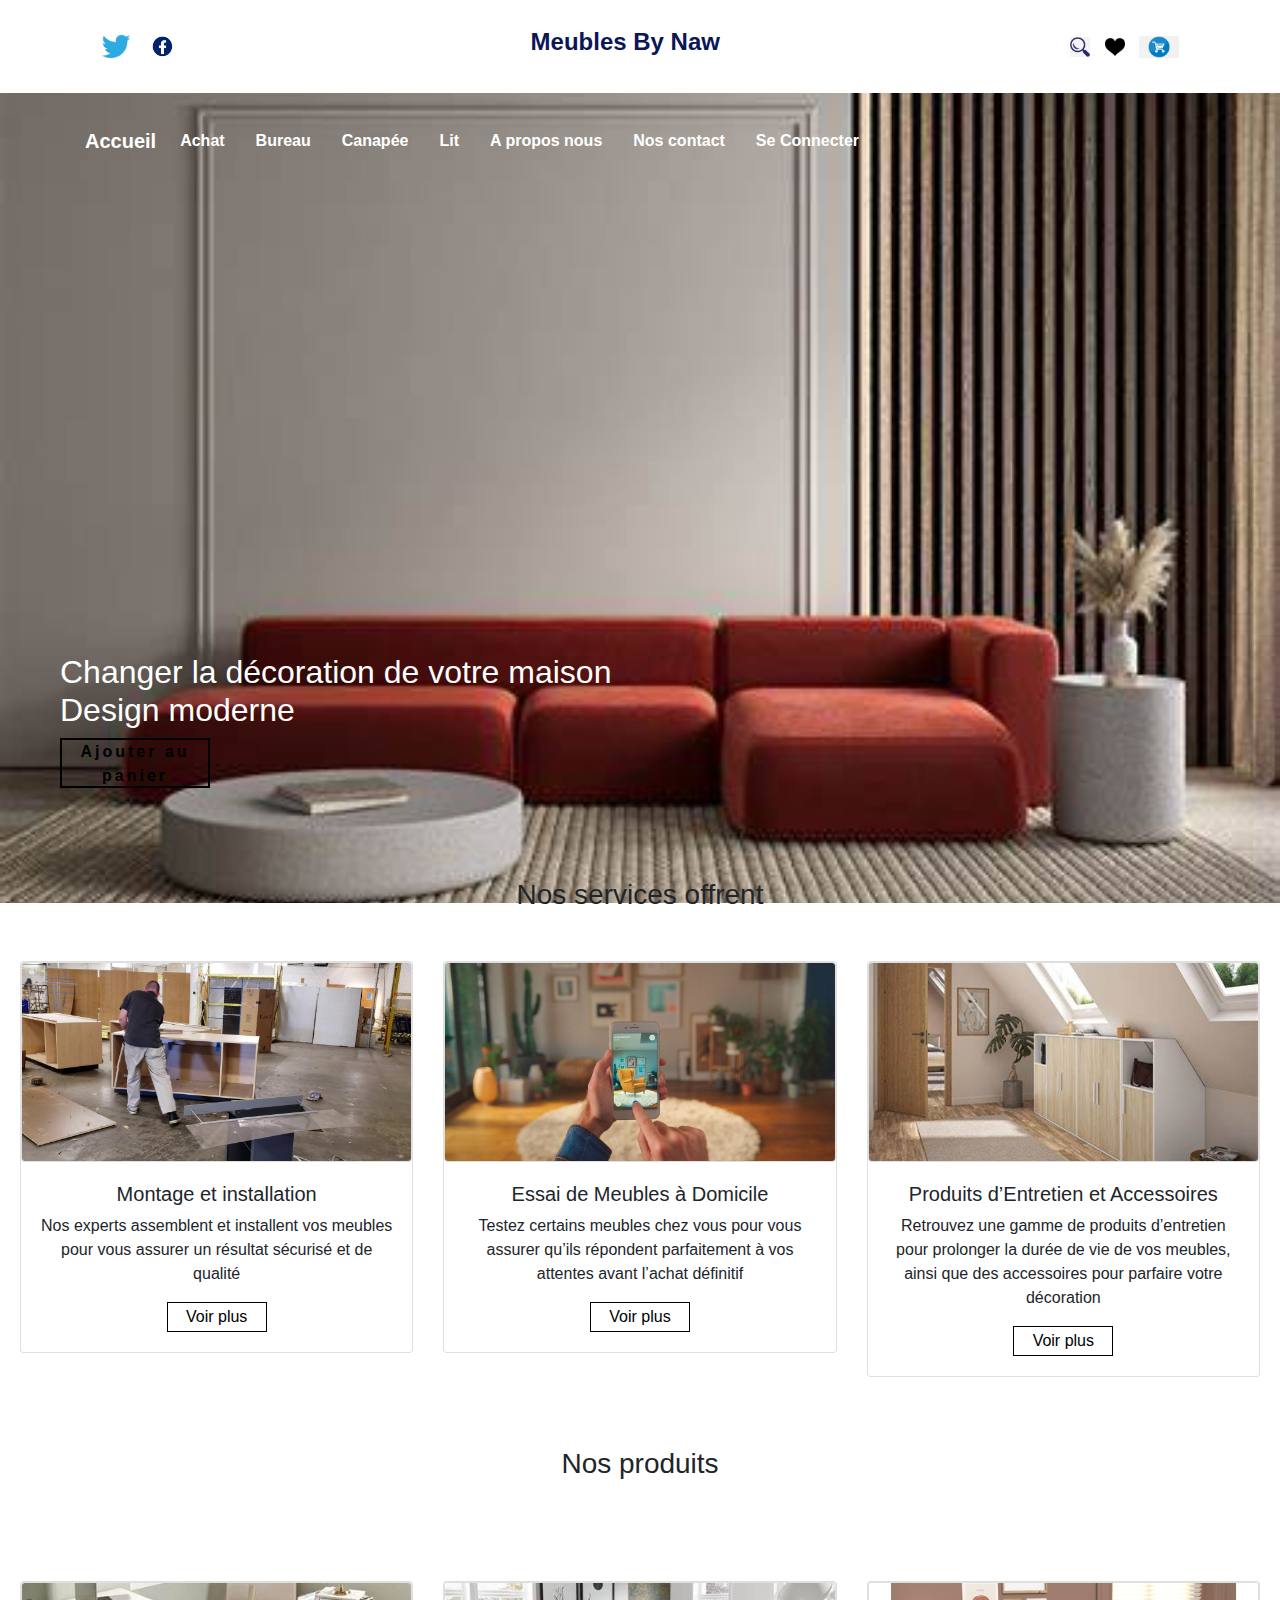
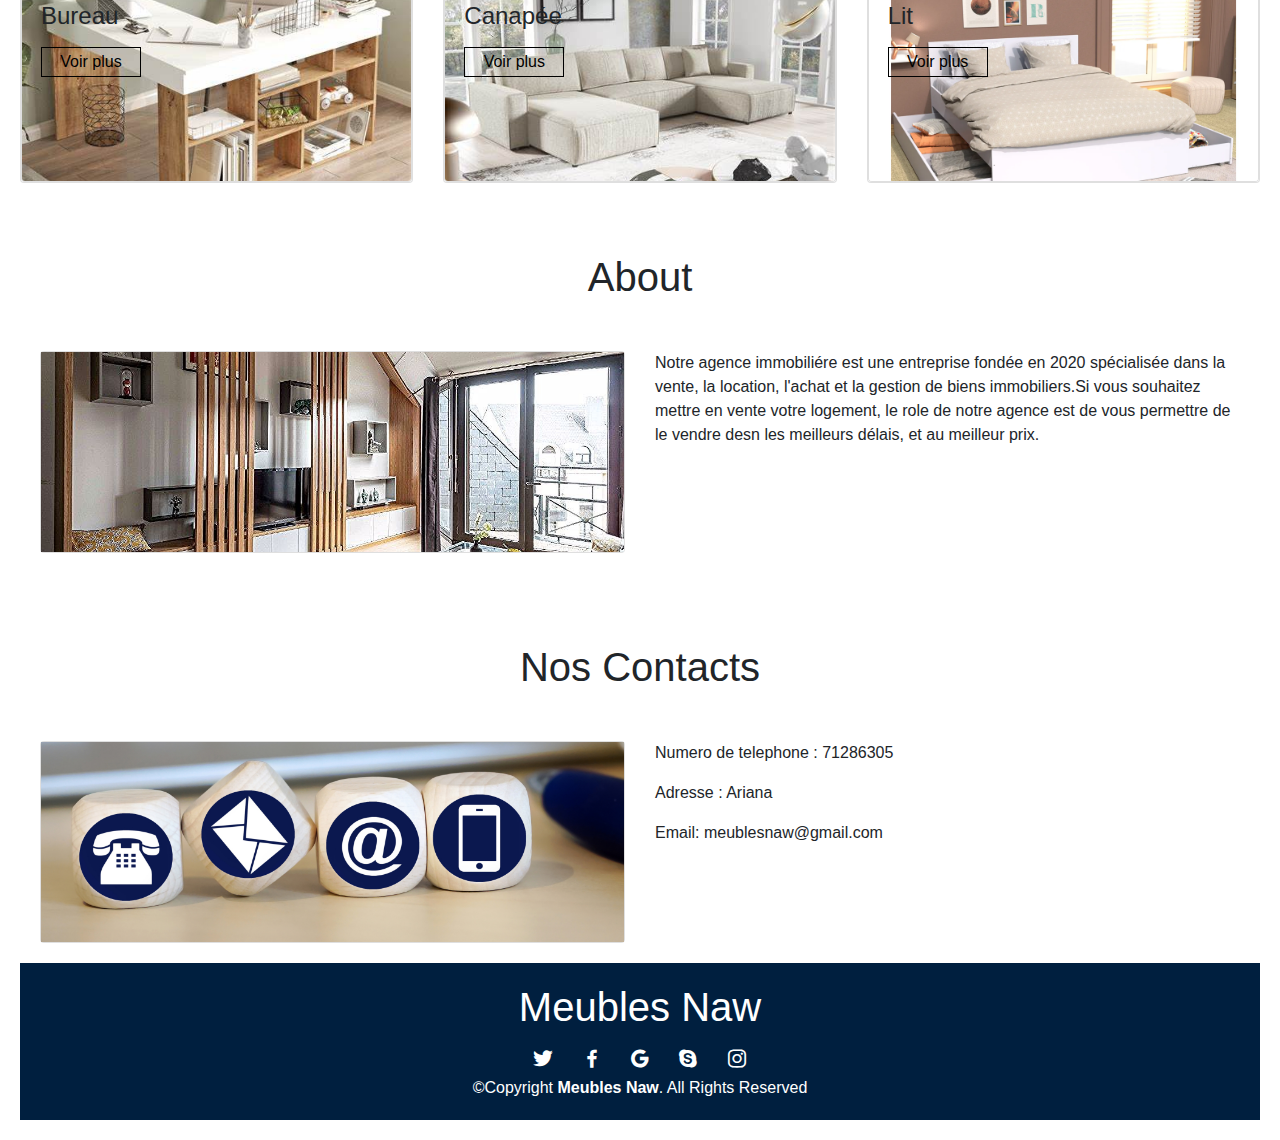
<file: index.html>
<!DOCTYPE html>
<html lang="en">
    <head>
        <meta charset="UTF-8">
        <meta http-equiv="X-UA-Compatible" content="IE=edge">
        <meta name="viewport" content="width=device-width, initial-scale=1.0">

        <title>Meubles NA</title>
        <link rel="stylesheet" href="style.css">
        <link rel="stylesheet" href="https://cdn.jsdelivr.net/npm/bootstrap@4.0.0/dist/css/bootstrap.min.css" integrity="sha384-Gn5384xqQ1aoWXA+058RXPxPg6fy4IWvTNh0E263XmFcJlSAwiGgFAW/dAiS6JXm" crossorigin="anonymous">
        <script src="https://code.jquery.com/jquery-3.2.1.slim.min.js" integrity="sha384-KJ3o2DKtIkvYIK3UENzmM7KCkRr/rE9/Qpg6aAZGJwFDMVNA/GpGFF93hXpG5KkN" crossorigin="anonymous"></script>
        <script src="https://cdn.jsdelivr.net/npm/popper.js@1.12.9/dist/umd/popper.min.js" integrity="sha384-ApNbgh9B+Y1QKtv3Rn7W3mgPxhU9K/ScQsAP7hUibX39j7fakFPskvXusvfa0b4Q" crossorigin="anonymous"></script>
        <script src="https://cdn.jsdelivr.net/npm/bootstrap@4.0.0/dist/js/bootstrap.min.js" integrity="sha384-JZR6Spejh4U02d8jOt6vLEHfe/JQGiRRSQQxSfFWpi1MquVdAyjUar5+76PVCmYl" crossorigin="anonymous"></script>
        <link href='https://unpkg.com/boxicons@2.1.4/css/boxicons.min.css' rel='stylesheet'>
    </head>
        <div class="container">
            <div class="navbar ">
                <div class="social-link">
                    <i><img src="./images/572896.webp" alt="" width="30px"></i>
                    <i><img src="./images/facebook.png" alt="" width="35px"></i>
                </div>
                <div class="logo">
                    <h3>Meubles By Naw</h3>
                </div>
                <div class="icons">
                    <i><img src="./images/OIP.jpeg" alt="" width="20px" class="img1"></i>
                    <i><img src="./images/OIP (1).jpeg" alt="" width="20px"></i>
                    <i><img src="./images/png-transparent-winnipeg-transit-logo-service-transport-shopping-cart-blue-text-service.png" alt="" width="40px"></i>
                </div>
            </div>
        </div>
        <div class="content">
            <nav class="navbar navbar-expand-md" id="navbar-color">
                <div class="container">
                <a class="navbar-brand" href="#">Accueil</a>

                <button class="navbar-toggler" type="button" data-toggle="collapse" data-target="#collapsibleNavbar">
                    <span class="navbar-toggler-icon"></span>
                </button>

                <div class="collapse navbar-collapse" id="collapsibleNavbar">
                    <ul class="navbar-nav">
                        <li class="nav-item">
                            <a class="nav-link" href="#service">Achat</a>
                        </li>
                        <li>
                            <a class="nav-link" href="#service">Bureau</a>
                        </li>
                        <li>
                            <a class="nav-link" href="#service">Canapée</a>
                        </li>
                        <li>
                            <a class="nav-link" href="#service">Lit</a>
                        </li>
                        <li>
                            <a class="nav-link" href="#about">A propos nous</a>
                        </li>
                        <li>
                            <a class="nav-link" href="#contact">Nos contact</a>
                        </li>
                        <li>
                            <a class="nav-link" href="inscription.html">Se Connecter</a>
                        </li>
                    </ul>
                </div>
            </nav>
        </div>
        <div class="content1">
            <h1>Changer la décoration de votre maison 
                <br> Design moderne
            </h1>
            <div id="btn1"><button>Ajouter au panier</button></div>
        </div>
    </div>
        <div class="container2">
            <h3 class="text-center" style="padding-top: 70px;">Nos services offrent</h3>
            <div class="row" style="margin-top: 50px;">
                <div class="col-md-4 py-3 py-md-0">
                <div class="card">
                    <img src="./images/maxresdefault.jpg" alt="" class="card image-top" height="200px">
                    <div class="card-body">
                        <h5 class="card-titel text-center">Montage et installation</h5>
                        <p class="text-center">Nos experts assemblent et installent vos meubles pour vous assurer un résultat sécurisé et de qualité</p>
                        <div id="btn2" class="text-center"><button>Voir plus</button></div>
                    </div>
                </div>
            </div>
            <div class="col-md-4 py-3 py-md-0">
                <div class="card">
                    <img src="./images/une-ikea.jpg" alt="" class="card image-top" height="200px">
                    <div class="card-body">
                        <h5 class="card-titel text-center">Essai de Meubles à Domicile</h5>
                        <p class="text-center">Testez certains meubles chez vous pour vous assurer qu’ils répondent parfaitement à vos attentes avant l’achat définitif</p>
                        <div id="btn2" class="text-center"><button>Voir plus</button></div>
                    </div>
                </div>
            </div>
            <div class="col-md-4 py-3 py-md-0">
                <div class="card">
                    <img src="./images/OIP (3).jpeg" alt="" class="card image-top" height="200px">
                    <div class="card-body">
                        <h5 class="card-titel text-center">Produits d’Entretien et Accessoires</h5>
                        <p class="text-center">Retrouvez une gamme de produits d’entretien pour prolonger la durée de vie de vos meubles, ainsi que des accessoires pour parfaire votre décoration</p>
                        <div id="btn2" class="text-center"><button>Voir plus</button></div>
                    </div>
                </div>
            </div>
        </div>
    </div>
    <div class="container3" id="service">
        <h3 class="text-center" style="padding-top: 30px;">Nos produits</h3>
        <div class="row" style="margin-top: 100px;">
            <div class="col-md-4 py-3 py-md-0">
                <div class="card" id="me">
                    <img src="./images/OIP (4).jpeg" alt="" class="card image-top">
                    <div class="card-img-overlay">
                        <h4 class="card-titel">Bureau</h4>
                        <p class="card-text"></p>
                        <div id="btn2">
                            <a href="bureau.html"><button>Voir plus</button></a>
                        </div>                        
                    </div>
                </div>
            </div>
            <div class="col-md-4 py-3 py-md-0">
                <div class="card" id="me">
                    <img src="./images/OIP (5).jpeg" alt="" class="card image-top">
                    <div class="card-img-overlay">
                        <h4 class="card-titel">Canapée</h4>
                        <p class="card-text"></p>
                        <div id="btn2">
                            <a href="canapee.html"><button>Voir plus</button></a>
                        </div> 
                    </div>
                </div>
            </div>
            <div class="col-md-4 py-3 py-md-0">
                <div class="card" id="me">
                    <img src="./images/3514230018010_AMB1.webp" alt="" class="card image-top">
                    <div class="card-img-overlay">
                        <h4 class="card-titel">Lit</h4>
                        <p class="card-text"></p>
                        <div id="btn2">
                            <a href="lit.html"><button>Voir plus</button></a>
                        </div> 
                    </div>
                </div>
            </div>
    </div>
    <div class="container4" id="about">
        <h1 class="text-center" style="margin-top: 50px;">About</h1>
        <div class="row" style="margin-top: 50px;">
            <div class="col-md-6 py-3 py-md-0">
                <div class="card">
                    <img src="./images/R.jpeg" alt="">
                </div>
            </div>
            <div class="col-md-6 py-3 py-md-0">
                <p>Notre agence immobiliére est une entreprise fondée en 2020 spécialisée dans la vente, la location, l'achat et la gestion de biens immobiliers.Si vous souhaitez mettre en vente votre logement, le role de notre agence est de vous permettre de le vendre desn les meilleurs délais, et au meilleur prix.</p>
            </div>
        </div> 
    </div>
    <div class="container5" id="contact">
        <h1 class="text-center" style="margin-top: 50px;">Nos Contacts</h1>
        <div class="row" style="margin-top: 50px;">
            <div class="col-md-6 py-3 py-md-0">
                <div class="card">
                    <img src="./images/R (1).jpeg" alt="">
                </div>
            </div>
            <div class="col-md-6 py-3 py-md-0">
                <p>Numero de telephone : 71286305</p>
                <p>Adresse : Ariana</p>
                <P>Email: meublesnaw@gmail.com</P>
            </div>
        </div> 
    </div>
    <footer id="footer">
        <h1 class="text-center">Meubles Naw</h1>
        <p class="text-center"></p>
        <div class="icons text-center">
            <i class="bx bxl-twitter"></i>
            <i class="bx bxl-facebook"></i>
            <i class="bx bxl-google"></i>
            <i class="bx bxl-skype"></i>
            <i class="bx bxl-instagram"></i>
        </div>
        <div class="copyright text-center">
           &copy;Copyright <strong><span>Meubles Naw</span></strong>. All Rights Reserved
        </div>
    </footer>
    </body>
</html>
</file>
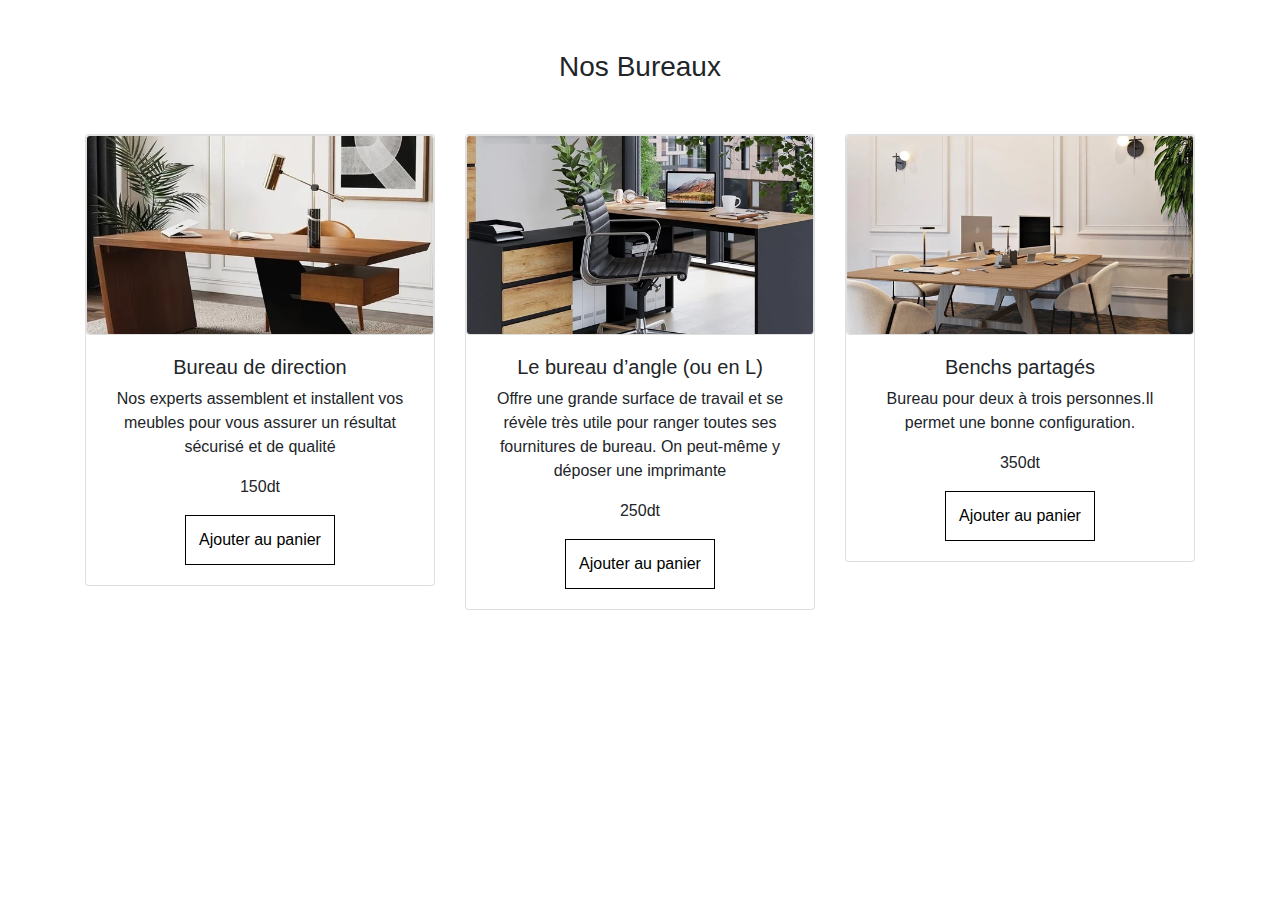
<file: bureau.html>
<!DOCTYPE html>
<html lang="en">
    <head>
        <meta charset="UTF-8">
        <meta http-equiv="X-UA-Compatible" content="IE=edge">
        <meta name="viewport" content="width=device-width, intial-scale=1.0">
        <title>Bureaux</title>
        <link rel="stylesheet" href="style.css">
        <link rel="stylesheet" href="https://cdn.jsdelivr.net/npm/bootstrap@4.0.0/dist/css/bootstrap.min.css" integrity="sha384-Gn5384xqQ1aoWXA+058RXPxPg6fy4IWvTNh0E263XmFcJlSAwiGgFAW/dAiS6JXm" crossorigin="anonymous">
        <script src="https://code.jquery.com/jquery-3.2.1.slim.min.js" integrity="sha384-KJ3o2DKtIkvYIK3UENzmM7KCkRr/rE9/Qpg6aAZGJwFDMVNA/GpGFF93hXpG5KkN" crossorigin="anonymous"></script>
        <script src="https://cdn.jsdelivr.net/npm/popper.js@1.12.9/dist/umd/popper.min.js" integrity="sha384-ApNbgh9B+Y1QKtv3Rn7W3mgPxhU9K/ScQsAP7hUibX39j7fakFPskvXusvfa0b4Q" crossorigin="anonymous"></script>
        <script src="https://cdn.jsdelivr.net/npm/bootstrap@4.0.0/dist/js/bootstrap.min.js" integrity="sha384-JZR6Spejh4U02d8jOt6vLEHfe/JQGiRRSQQxSfFWpi1MquVdAyjUar5+76PVCmYl" crossorigin="anonymous"></script>
    </head>
    <body>
        <div class="container">
            <h3 class="text-center" style="padding-top: 30px;">Nos Bureaux</h3>
            <div class="row" style="margin-top: 50px;">
                <div class="col-md-4 py-3 py-md-0">
                    <div class="card">
                        <img src="./images/lampe-design-decorative.webp" alt="" class="card image-top" height="200px">
                        <div class="card-body">
                            <h5 class="card-titel text-center">Bureau de direction</h5>
                            <p class="text-center">Nos experts assemblent et installent vos meubles pour vous assurer un résultat sécurisé et de qualité</p>
                            <p>150dt</p>
                            <div id="btn5">
                               <a href="panier.html" data-toggle="modal" data-target="#exampleModal"><button>Ajouter au panier</button></a>
                            </div>
                            <div class="modal" tabindex="-1" id="exampleModal">
                                <div class="modal-dialog">
                                  <div class="modal-content">
                                    <div class="modal-header">
                                      <h5 class="modal-title">Confirmation</h5>
                                      <button type="button" class="close" data-dismiss="modal" aria-label="Close">
                                        <span aria-hidden="true">&times;</span>
                                      </button>
                                    </div>
                                    <div class="modal-body">
                                      <p>Confrimer l'ajout au panier.</p>
                                    </div>
                                    <div class="modal-footer">
                                      <button type="button" class="btn btn-secondary" data-dismiss="modal">Annuler</button>
                                      <a href="panier.html" class="btn btn-primary">Confirmer</a>
                                    </div>
                                  </div>
                                </div>
                              </div>
                        </div>
                    </div>
                </div>
                <div class="col-md-4 py-3 py-md-0">
                    <div class="card">
                        <img src="./images/bureau-angle-professionnel.webp" alt="" class="card image-top" height="200px">
                        <div class="card-body">
                            <h5 class="card-titel text-center">Le bureau d’angle (ou en L) </h5>
                            <p class="text-center">Offre une grande surface de travail et se révèle très utile pour ranger toutes ses fournitures de bureau. On peut-même y déposer une imprimante</p>
                            <p>250dt</p>
                            <div id="btn5">
                                <a href="panier.html" data-toggle="modal" data-target="#exampleModal"><button>Ajouter au panier</button></a>
                            </div>
                            <div class="modal" tabindex="-1" id="exampleModal">
                                <div class="modal-dialog">
                                  <div class="modal-content">
                                    <div class="modal-header">
                                      <h5 class="modal-title">Confirmation</h5>
                                      <button type="button" class="close" data-dismiss="modal" aria-label="Close">
                                        <span aria-hidden="true">&times;</span>
                                      </button>
                                    </div>
                                    <div class="modal-body">
                                      <p>Confrimer l'ajout au panier.</p>
                                    </div>
                                    <div class="modal-footer">
                                      <button type="button" class="btn btn-secondary" data-dismiss="modal">Annuler</button>
                                      <a href="panier.html" class="btn btn-primary">Confirmer</a>
                                    </div>
                                  </div>
                                </div>
                              </div>
                        </div>
                    </div>
                </div>
                <div class="col-md-4 py-3 py-md-0">
                    <div class="card">
                        <img src="./images/le-bureau-pour-open-space.webp" alt="" class="card image-top" height="200px">
                        <div class="card-body">
                            <h5 class="card-titel text-center">Benchs partagés</h5>
                            <p class="text-center">Bureau pour deux à trois personnes.Il permet une bonne configuration.</p>
                            <p>350dt</p>
                            <div id="btn5">
                                <a href="panier.html" data-toggle="modal" data-target="#exampleModal"><button>Ajouter au panier</button></a>
                            </div>
                            <div class="modal" tabindex="-1" id="exampleModal">
                                <div class="modal-dialog">
                                  <div class="modal-content">
                                    <div class="modal-header">
                                      <h5 class="modal-title">Confirmation</h5>
                                      <button type="button" class="close" data-dismiss="modal" aria-label="Close">
                                        <span aria-hidden="true">&times;</span>
                                      </button>
                                    </div>
                                    <div class="modal-body">
                                      <p>Confrimer l'ajout au panier.</p>
                                    </div>
                                    <div class="modal-footer">
                                      <button type="button" class="btn btn-secondary" data-dismiss="modal">Annuler</button>
                                      <a href="panier.html" class="btn btn-primary">Confirmer</a>
                                    </div>
                                  </div>
                                </div>
                              </div>
                        </div>
                    </div>
                </div>
            </div> 
        </div>
    </body>
</html>
</file>
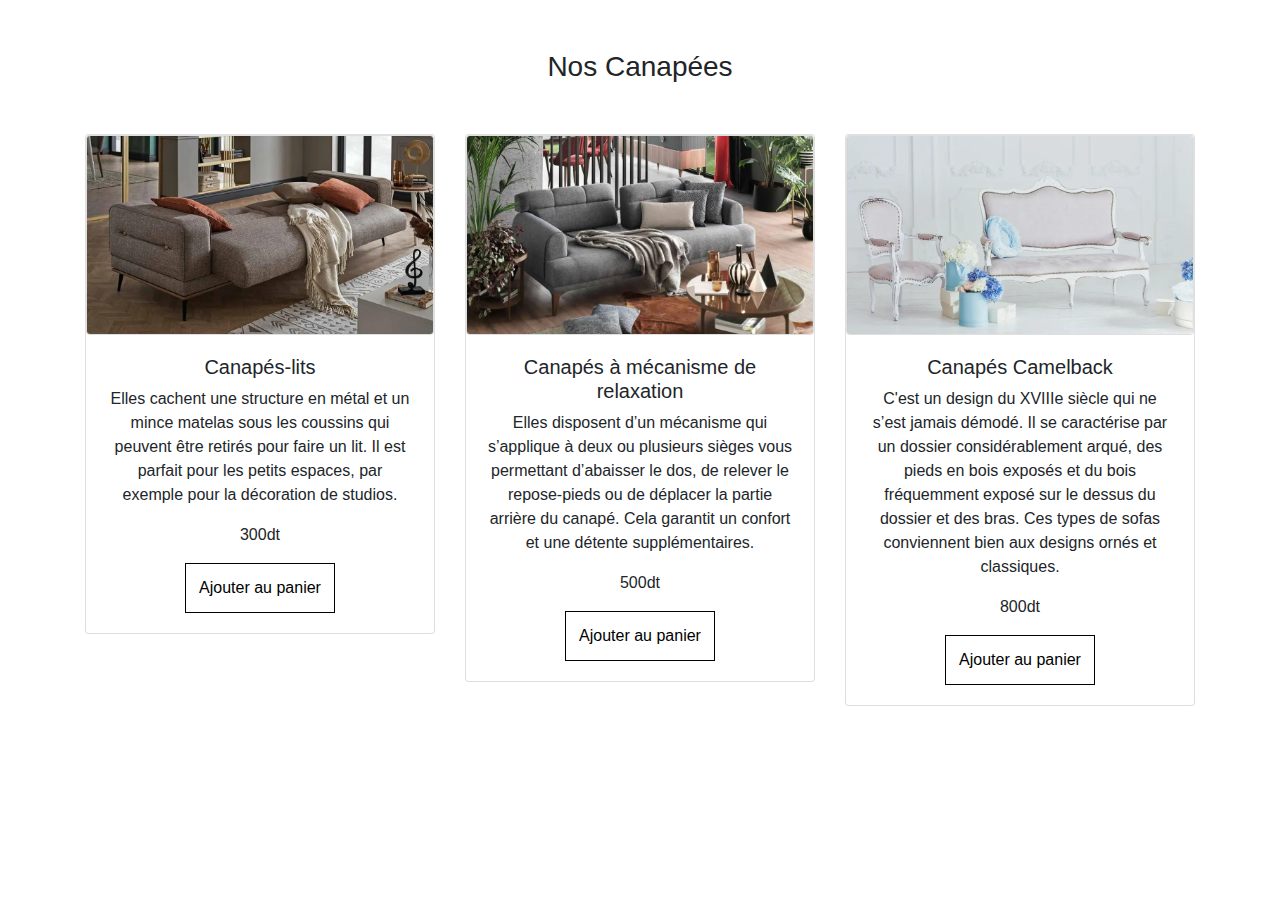
<file: canapee.html>
<!DOCTYPE html>
<html lang="en">
    <head>
        <meta charset="UTF-8">
        <meta http-equiv="X-UA-Compatible" content="IE=edge">
        <meta name="viewport" content="width=device-width, intial-scale=1.0">
        <title>Canapées</title>
        <link rel="stylesheet" href="style.css">
        <link rel="stylesheet" href="https://cdn.jsdelivr.net/npm/bootstrap@4.0.0/dist/css/bootstrap.min.css" integrity="sha384-Gn5384xqQ1aoWXA+058RXPxPg6fy4IWvTNh0E263XmFcJlSAwiGgFAW/dAiS6JXm" crossorigin="anonymous">
        <script src="https://code.jquery.com/jquery-3.2.1.slim.min.js" integrity="sha384-KJ3o2DKtIkvYIK3UENzmM7KCkRr/rE9/Qpg6aAZGJwFDMVNA/GpGFF93hXpG5KkN" crossorigin="anonymous"></script>
        <script src="https://cdn.jsdelivr.net/npm/popper.js@1.12.9/dist/umd/popper.min.js" integrity="sha384-ApNbgh9B+Y1QKtv3Rn7W3mgPxhU9K/ScQsAP7hUibX39j7fakFPskvXusvfa0b4Q" crossorigin="anonymous"></script>
        <script src="https://cdn.jsdelivr.net/npm/bootstrap@4.0.0/dist/js/bootstrap.min.js" integrity="sha384-JZR6Spejh4U02d8jOt6vLEHfe/JQGiRRSQQxSfFWpi1MquVdAyjUar5+76PVCmYl" crossorigin="anonymous"></script>
    </head>
    <body>
        <div class="container">
            <h3 class="text-center" style="padding-top: 30px;">Nos Canapées</h3>
            <div class="row" style="margin-top: 50px;">
                <div class="col-md-4 py-3 py-md-0">
                    <div class="card">
                        <img src="./images/Canapes-lits.webp" alt="" class="card image-top" height="200px">
                        <div class="card-body">
                            <h5 class="card-titel text-center">Canapés-lits</h5>
                            <p class="text-center">Elles cachent une structure en métal et un mince matelas sous les coussins qui peuvent être retirés pour faire un lit. Il est parfait pour les petits espaces, par exemple pour la décoration de studios.</p>
                            <p>300dt</p>
                            <div id="btn5">
                                <a href="panier.html" data-toggle="modal" data-target="#exampleModal"><button>Ajouter au panier</button></a>
                            </div>
                            <div class="modal" tabindex="-1" id="exampleModal">
                                <div class="modal-dialog">
                                  <div class="modal-content">
                                    <div class="modal-header">
                                      <h5 class="modal-title">Confirmation</h5>
                                      <button type="button" class="close" data-dismiss="modal" aria-label="Close">
                                        <span aria-hidden="true">&times;</span>
                                      </button>
                                    </div>
                                    <div class="modal-body">
                                      <p>Confrimer l'ajout au panier.</p>
                                    </div>
                                    <div class="modal-footer">
                                      <button type="button" class="btn btn-secondary" data-dismiss="modal">Annuler</button>
                                      <a href="panier.html" class="btn btn-primary">Confirmer</a>
                                    </div>
                                  </div>
                                </div>
                              </div>
                        </div>
                    </div>
                </div>
                <div class="col-md-4 py-3 py-md-0">
                    <div class="card">
                        <img src="./images/Canapes-a-mecanisme-de-relaxation.webp" alt="" class="card image-top" height="200px">
                        <div class="card-body">
                            <h5 class="card-titel text-center">Canapés à mécanisme de relaxation</h5>
                            <p class="text-center">Elles disposent d’un mécanisme qui s’applique à deux ou plusieurs sièges vous permettant d’abaisser le dos, de relever le repose-pieds ou de déplacer la partie arrière du canapé. Cela garantit un confort et une détente supplémentaires.</p>
                            <p>500dt</p>
                            <div id="btn5">
                                <a href="panier.html" data-toggle="modal" data-target="#exampleModal"><button>Ajouter au panier</button></a>
                            </div>
                            <div class="modal" tabindex="-1" id="exampleModal">
                                <div class="modal-dialog">
                                  <div class="modal-content">
                                    <div class="modal-header">
                                      <h5 class="modal-title">Confirmation</h5>
                                      <button type="button" class="close" data-dismiss="modal" aria-label="Close">
                                        <span aria-hidden="true">&times;</span>
                                      </button>
                                    </div>
                                    <div class="modal-body">
                                      <p>Confrimer l'ajout au panier.</p>
                                    </div>
                                    <div class="modal-footer">
                                      <button type="button" class="btn btn-secondary" data-dismiss="modal">Annuler</button>
                                      <a href="panier.html" class="btn btn-primary">Confirmer</a>
                                    </div>
                                  </div>
                                </div>
                              </div>
                        </div>
                    </div>
                </div>
                <div class="col-md-4 py-3 py-md-0">
                    <div class="card">
                        <img src="./images/Canapes-Camelback.webp" alt="" class="card image-top" height="200px">
                        <div class="card-body">
                            <h5 class="card-titel text-center">Canapés Camelback</h5>
                            <p class="text-center">C'est un design du XVIIIe siècle qui ne s’est jamais démodé. Il se caractérise par un dossier considérablement arqué, des pieds en bois exposés et du bois fréquemment exposé sur le dessus du dossier et des bras. Ces types de sofas conviennent bien aux designs ornés et classiques.</p>
                            <p>800dt</p>
                            <div id="btn5">
                                <a href="panier.html" data-toggle="modal" data-target="#exampleModal"><button>Ajouter au panier</button></a>
                            </div>
                            <div class="modal" tabindex="-1" id="exampleModal">
                                <div class="modal-dialog">
                                  <div class="modal-content">
                                    <div class="modal-header">
                                      <h5 class="modal-title">Confirmation</h5>
                                      <button type="button" class="close" data-dismiss="modal" aria-label="Close">
                                        <span aria-hidden="true">&times;</span>
                                      </button>
                                    </div>
                                    <div class="modal-body">
                                      <p>Confrimer l'ajout au panier.</p>
                                    </div>
                                    <div class="modal-footer">
                                      <button type="button" class="btn btn-secondary" data-dismiss="modal">Annuler</button>
                                      <a href="panier.html" class="btn btn-primary">Confirmer</a>
                                    </div>
                                  </div>
                                </div>
                              </div>
                        </div>
                    </div>
                </div>
            </div> 
        </div>
    </body>
</html>
</file>
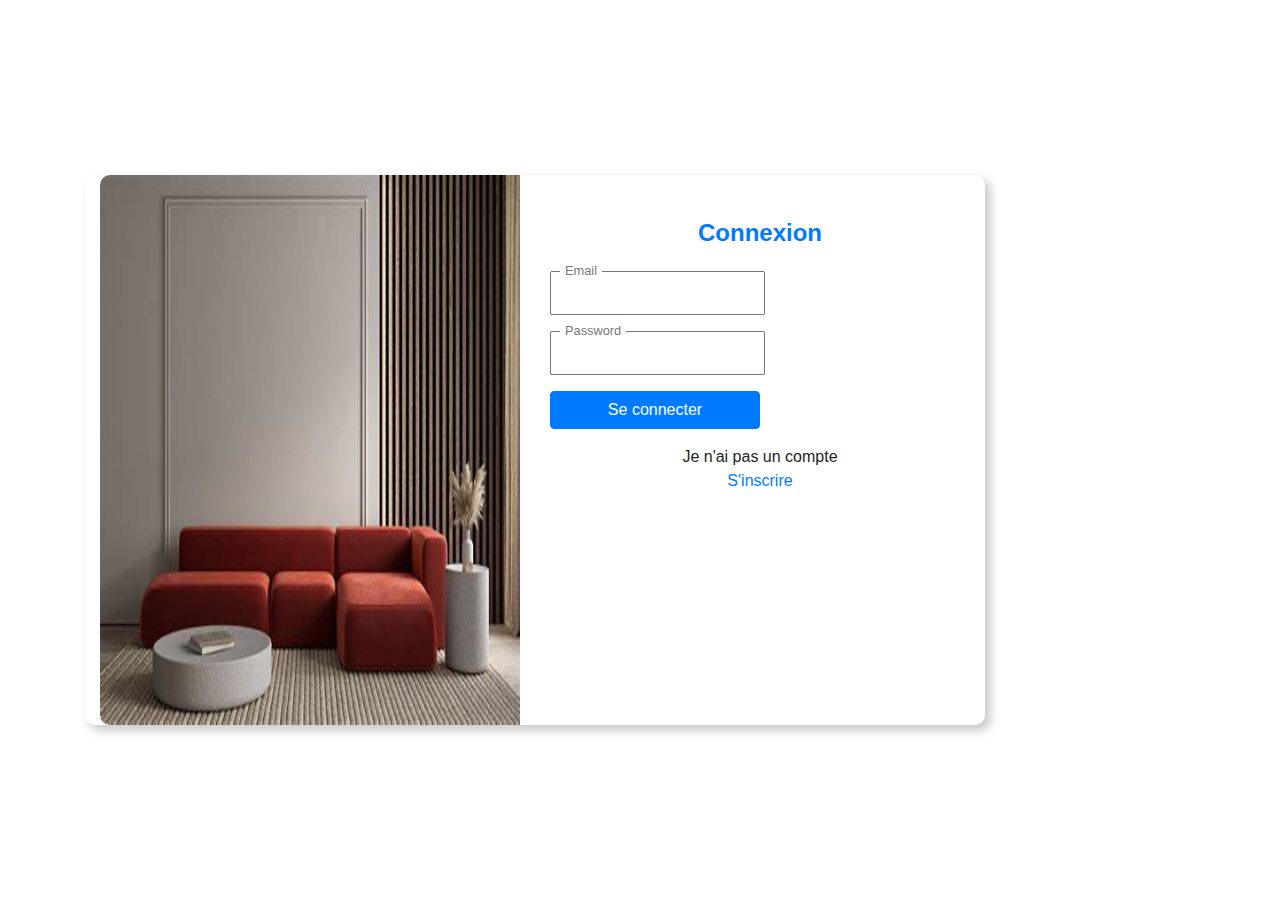
<file: connexion.html>
<!DOCTYPE html>
<html lang="en">
    <head>
        <meta charset="UTF-8">
        <meta http-equiv="X-UA-Compatible" content="IE=edge">
        <meta name="viewport" content="width=device-width, intial-scale=1.0">
        <title>Connexion</title>
        <link rel="stylesheet" href="style1.css">
        <link rel="stylesheet" href="https://cdn.jsdelivr.net/npm/bootstrap@4.0.0/dist/css/bootstrap.min.css" integrity="sha384-Gn5384xqQ1aoWXA+058RXPxPg6fy4IWvTNh0E263XmFcJlSAwiGgFAW/dAiS6JXm" crossorigin="anonymous">
        <script src="https://code.jquery.com/jquery-3.2.1.slim.min.js" integrity="sha384-KJ3o2DKtIkvYIK3UENzmM7KCkRr/rE9/Qpg6aAZGJwFDMVNA/GpGFF93hXpG5KkN" crossorigin="anonymous"></script>
        <script src="https://cdn.jsdelivr.net/npm/popper.js@1.12.9/dist/umd/popper.min.js" integrity="sha384-ApNbgh9B+Y1QKtv3Rn7W3mgPxhU9K/ScQsAP7hUibX39j7fakFPskvXusvfa0b4Q" crossorigin="anonymous"></script>
        <script src="https://cdn.jsdelivr.net/npm/bootstrap@4.0.0/dist/js/bootstrap.min.js" integrity="sha384-JZR6Spejh4U02d8jOt6vLEHfe/JQGiRRSQQxSfFWpi1MquVdAyjUar5+76PVCmYl" crossorigin="anonymous"></script>
    </head>
    <body>
        <div class="container">
            <div class="container main">
                <div class="row">
                    <div class="col-md-6 left">
                    <img src="./images/OIP (2).jpeg" alt="" class="img-fluid">
                </div>
                <div class="col-md-6 right">
                    <div class="input-box">
                        <header class="text-center text-primary">Connexion</header>
                        <form>
                        <div class="form-group">
                            <input type="text" class="input" id="email" required autocomplete="off" class="form-control">
                            <label for="email">Email</label>
                        </div>
                        <div class="form-group">
                            <input type="text" class="input" id="password" required autocomplete="off" class="form-control">
                            <label for="password">Password</label>
                        </div>
                        <button class="btn btn-primary col-md-6">Se connecter</button>
                        <div class="connexion mt-3 text-center ">
                            <span>Je n'ai pas un compte
                                <br>
                                <a href="inscription.html">S'inscrire</a></span>
                        </div>
                    </div>
                </div>
                </div>
            </div>
        </div>
    </body>
</html>
</file>
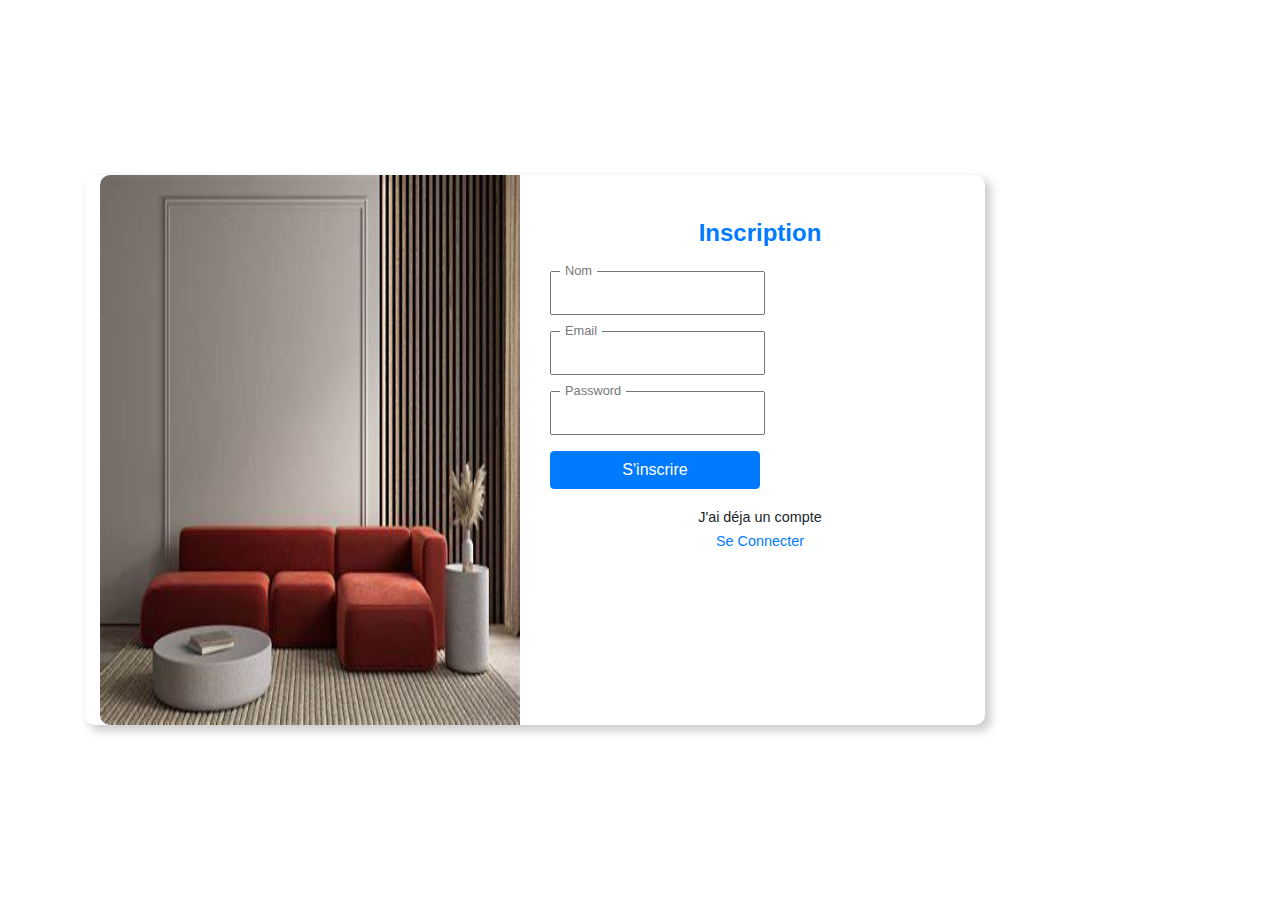
<file: inscription.html>
<!DOCTYPE html>
<html lang="en">
    <head>
        <meta charset="UTF-8">
        <meta http-equiv="X-UA-Compatible" content="IE=edge">
        <meta name="viewport" content="width=device-width, intial-scale=1.0">
        <title>Inscription</title>
        <link rel="stylesheet" href="style1.css">
        <link rel="stylesheet" href="https://cdn.jsdelivr.net/npm/bootstrap@4.0.0/dist/css/bootstrap.min.css" integrity="sha384-Gn5384xqQ1aoWXA+058RXPxPg6fy4IWvTNh0E263XmFcJlSAwiGgFAW/dAiS6JXm" crossorigin="anonymous">
        <script src="https://code.jquery.com/jquery-3.2.1.slim.min.js" integrity="sha384-KJ3o2DKtIkvYIK3UENzmM7KCkRr/rE9/Qpg6aAZGJwFDMVNA/GpGFF93hXpG5KkN" crossorigin="anonymous"></script>
        <script src="https://cdn.jsdelivr.net/npm/popper.js@1.12.9/dist/umd/popper.min.js" integrity="sha384-ApNbgh9B+Y1QKtv3Rn7W3mgPxhU9K/ScQsAP7hUibX39j7fakFPskvXusvfa0b4Q" crossorigin="anonymous"></script>
        <script src="https://cdn.jsdelivr.net/npm/bootstrap@4.0.0/dist/js/bootstrap.min.js" integrity="sha384-JZR6Spejh4U02d8jOt6vLEHfe/JQGiRRSQQxSfFWpi1MquVdAyjUar5+76PVCmYl" crossorigin="anonymous"></script>
    </head>
    <body>
        <div class="container">
            <div class="container main">
                <div class="row">
                    <div class="col-md-6 left">
                    <img src="./images/OIP (2).jpeg" alt="" class="img-fluid">
                </div>
                <div class="col-md-6 right">
                    <div class="input-box">
                        <header class="text-center text-primary">Inscription</header>
                        <form>
                        <div class="form-group">
                            <input type="text" class="input" id="nom" required autocomplete="off" class="form-control">
                            <label for="nom">Nom</label>
                        </div>
                        <div class="form-group">
                            <input type="text" class="input" id="email" required autocomplete="off" class="form-control">
                            <label for="email">Email</label>
                        </div>
                        <div class="form-group">
                            <input type="text" class="input" id="password" required autocomplete="off" class="form-control">
                            <label for="password">Password</label>
                        </div>
                            <button class="btn btn-primary col-md-6">S'inscrire</button>
                        <div class="inscription mt-3 text-center">
                            <span>J'ai déja un compte
                                <br>
                                <a href="connexion.html">Se Connecter</a></span>
                        </div>
                    </div>
                </div>
                </div>
            </div>
        </div>
    </body>
</html>
</file>
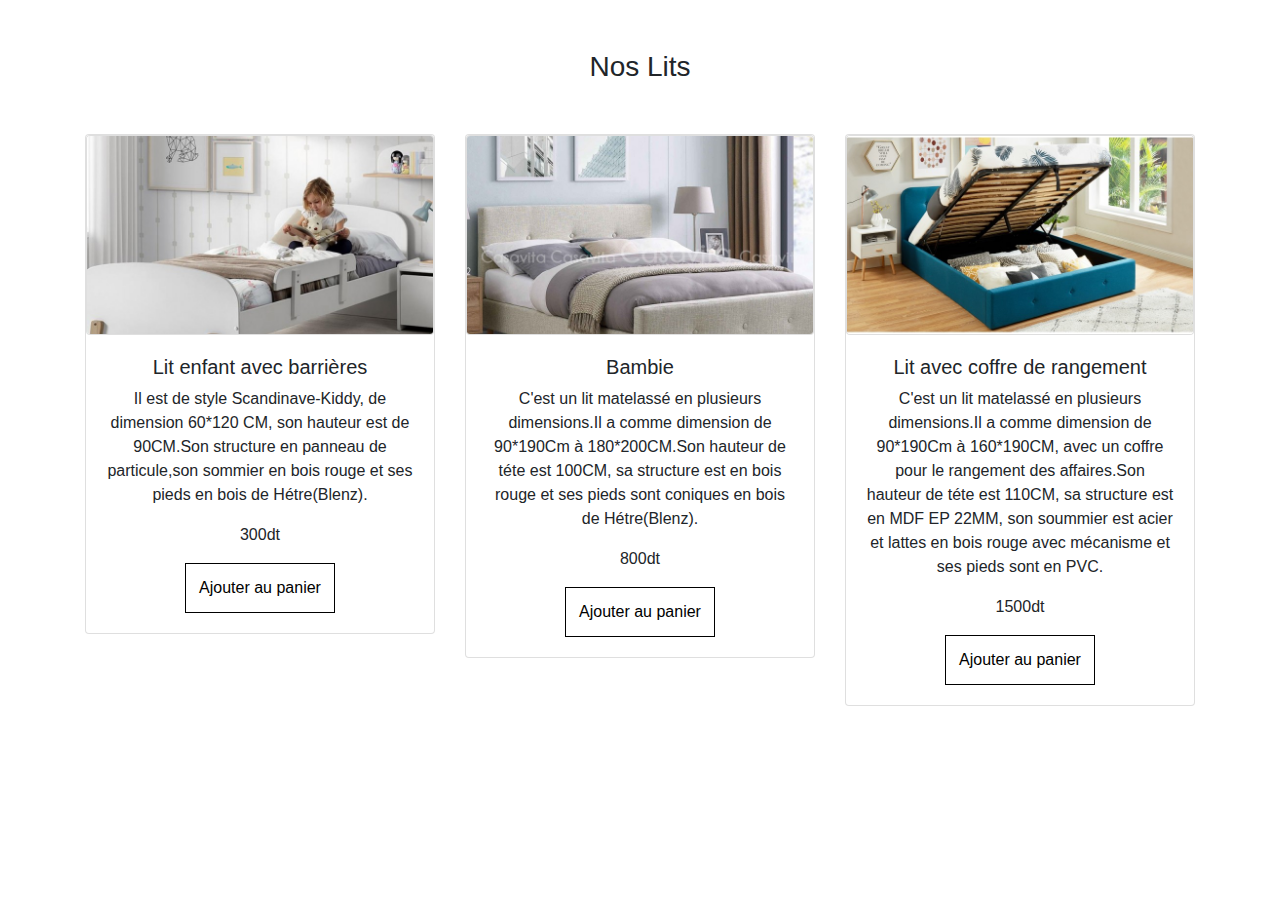
<file: lit.html>
<!DOCTYPE html>
<html lang="en">
    <head>
        <meta charset="UTF-8">
        <meta http-equiv="X-UA-Compatible" content="IE=edge">
        <meta name="viewport" content="width=device-width, intial-scale=1.0">
        <title>Lits</title>
        <link rel="stylesheet" href="style.css">
        <link rel="stylesheet" href="https://cdn.jsdelivr.net/npm/bootstrap@4.0.0/dist/css/bootstrap.min.css" integrity="sha384-Gn5384xqQ1aoWXA+058RXPxPg6fy4IWvTNh0E263XmFcJlSAwiGgFAW/dAiS6JXm" crossorigin="anonymous">
        <script src="https://code.jquery.com/jquery-3.2.1.slim.min.js" integrity="sha384-KJ3o2DKtIkvYIK3UENzmM7KCkRr/rE9/Qpg6aAZGJwFDMVNA/GpGFF93hXpG5KkN" crossorigin="anonymous"></script>
        <script src="https://cdn.jsdelivr.net/npm/popper.js@1.12.9/dist/umd/popper.min.js" integrity="sha384-ApNbgh9B+Y1QKtv3Rn7W3mgPxhU9K/ScQsAP7hUibX39j7fakFPskvXusvfa0b4Q" crossorigin="anonymous"></script>
        <script src="https://cdn.jsdelivr.net/npm/bootstrap@4.0.0/dist/js/bootstrap.min.js" integrity="sha384-JZR6Spejh4U02d8jOt6vLEHfe/JQGiRRSQQxSfFWpi1MquVdAyjUar5+76PVCmYl" crossorigin="anonymous"></script>
    </head>
    <body>
        <div class="container">
            <h3 class="text-center" style="padding-top: 30px;">Nos Lits</h3>
            <div class="row" style="margin-top: 50px;">
                <div class="col-md-4 py-3 py-md-0">
                    <div class="card">
                        <img src="./images/lit-enfant-avec-barrieres-style-scandinave-kiddy.jpg" alt="" class="card image-top" height="200px">
                        <div class="card-body">
                            <h5 class="card-titel text-center">Lit enfant avec barrières</h5>
                            <p class="text-center">Il est de style Scandinave-Kiddy, de dimension 60*120 CM, son hauteur est de 90CM.Son structure en panneau de particule,son sommier en bois rouge et ses pieds en bois de Hétre(Blenz).</p>
                            <p>300dt</p>
                            <div id="btn5">
                                <a href="panier.html" data-toggle="modal" data-target="#exampleModal"><button>Ajouter au panier</button></a>
                            </div>
                            <div class="modal" tabindex="-1" id="exampleModal">
                                <div class="modal-dialog">
                                  <div class="modal-content">
                                    <div class="modal-header">
                                      <h5 class="modal-title">Confirmation</h5>
                                      <button type="button" class="close" data-dismiss="modal" aria-label="Close">
                                        <span aria-hidden="true">&times;</span>
                                      </button>
                                    </div>
                                    <div class="modal-body">
                                      <p>Confrimer l'ajout au panier.</p>
                                    </div>
                                    <div class="modal-footer">
                                      <button type="button" class="btn btn-secondary" data-dismiss="modal">Annuler</button>
                                      <a href="panier.html" class="btn btn-primary">Confirmer</a>
                                    </div>
                                  </div>
                                </div>
                              </div>
                        </div>
                    </div>
                </div>
                <div class="col-md-4 py-3 py-md-0">
                    <div class="card">
                        <img src="./images/bambie-lit-matelasse-en-plusieurs-dimensions.jpg" alt="" class="card image-top" height="200px">
                        <div class="card-body">
                            <h5 class="card-titel text-center">Bambie</h5>
                            <p class="text-center">C'est un lit matelassé en plusieurs dimensions.Il a comme dimension de 90*190Cm à 180*200CM.Son hauteur de téte est 100CM, sa structure est en bois rouge et ses pieds sont coniques en bois de Hétre(Blenz).</p>
                            <p>800dt</p>
                            <div id="btn5">
                                <a href="panier.html" data-toggle="modal" data-target="#exampleModal"><button>Ajouter au panier</button></a>
                            </div>
                            <div class="modal" tabindex="-1" id="exampleModal">
                                <div class="modal-dialog">
                                  <div class="modal-content">
                                    <div class="modal-header">
                                      <h5 class="modal-title">Confirmation</h5>
                                      <button type="button" class="close" data-dismiss="modal" aria-label="Close">
                                        <span aria-hidden="true">&times;</span>
                                      </button>
                                    </div>
                                    <div class="modal-body">
                                      <p>Confrimer l'ajout au panier.</p>
                                    </div>
                                    <div class="modal-footer">
                                      <button type="button" class="btn btn-secondary" data-dismiss="modal">Annuler</button>
                                      <a href="panier.html" class="btn btn-primary">Confirmer</a>
                                    </div>
                                  </div>
                                </div>
                              </div>
                        </div>
                    </div>
                </div>
                <div class="col-md-4 py-3 py-md-0">
                    <div class="card">
                        <img src="./images/lit-avec-coffre-de-rangement-kate.jpg" alt="" class="card image-top" height="200px">
                        <div class="card-body">
                            <h5 class="card-titel text-center">Lit avec coffre de rangement</h5>
                            <p class="text-center">C'est un lit matelassé en plusieurs dimensions.Il a comme dimension de 90*190Cm à 160*190CM, avec un coffre pour le rangement des affaires.Son hauteur de téte est 110CM, sa structure est en MDF EP 22MM, son soummier est acier et lattes en bois rouge avec mécanisme et ses pieds sont en PVC.</p>
                            <p>1500dt</p>
                            <div id="btn5">
                                <a href="panier.html" data-toggle="modal" data-target="#exampleModal"><button>Ajouter au panier</button></a>
                            </div>
                            <div class="modal" tabindex="-1" id="exampleModal">
                                <div class="modal-dialog">
                                  <div class="modal-content">
                                    <div class="modal-header">
                                      <h5 class="modal-title">Confirmation</h5>
                                      <button type="button" class="close" data-dismiss="modal" aria-label="Close">
                                        <span aria-hidden="true">&times;</span>
                                      </button>
                                    </div>
                                    <div class="modal-body">
                                      <p>Confrimer l'ajout au panier.</p>
                                    </div>
                                    <div class="modal-footer">
                                      <button type="button" class="btn btn-secondary" data-dismiss="modal">Annuler</button>
                                      <a href="panier.html" class="btn btn-primary">Confirmer</a>
                                    </div>
                                  </div>
                                </div>
                              </div>
                        </div>
                    </div>
                </div>
            </div> 
        </div>
    </body>
</html>
</file>
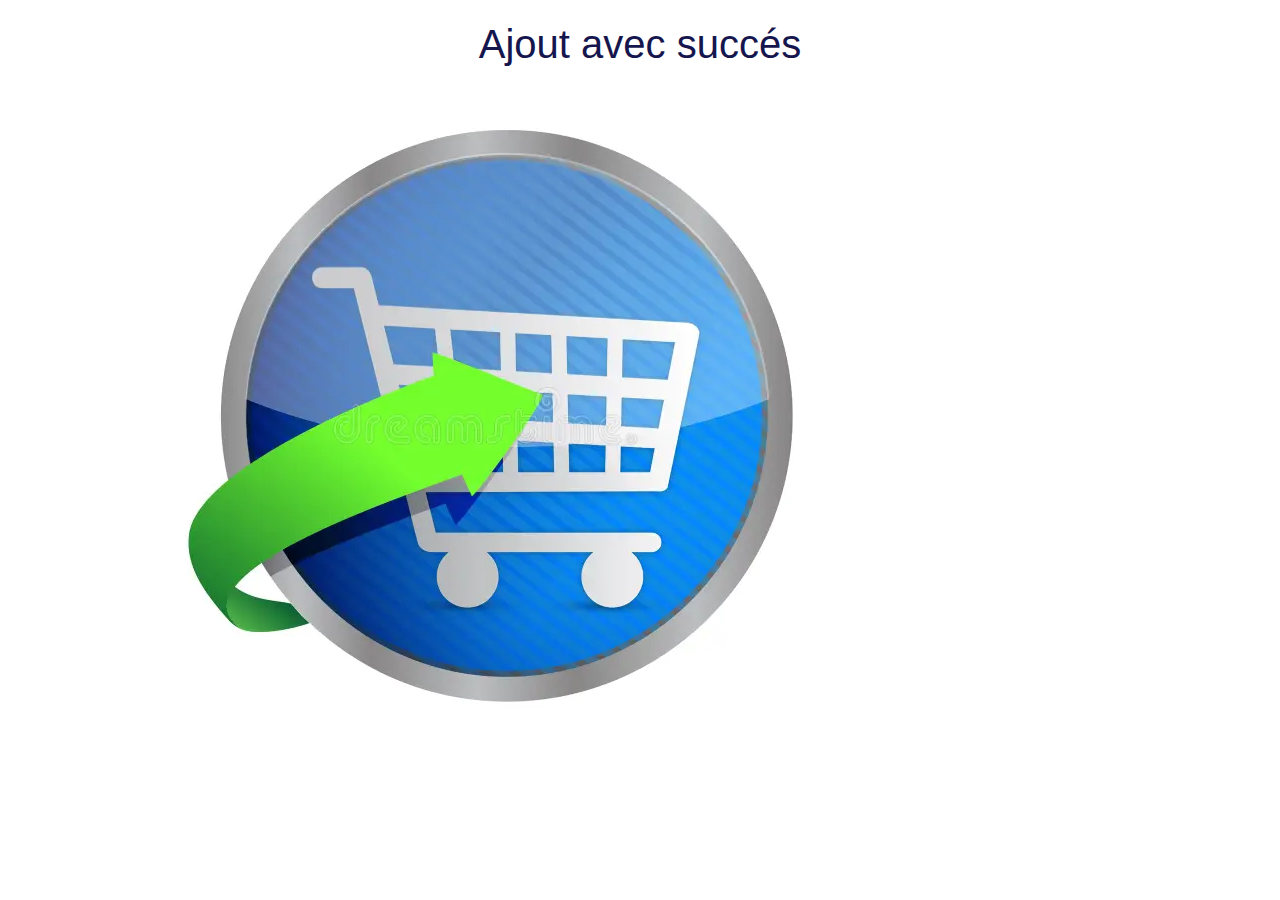
<file: panier.html>
<!DOCTYPE html>
<html lang="en">
    <head>
        <meta charset="UTF-8">
        <meta http-equiv="X-UA-Compatible" content="IE=edge">
        <meta name="viewport" content="width=device-width, intial-scale=1.0">
        <title>Panier</title>
        <link rel="stylesheet" href="style.css">
        <link rel="stylesheet" href="https://cdn.jsdelivr.net/npm/bootstrap@4.0.0/dist/css/bootstrap.min.css" integrity="sha384-Gn5384xqQ1aoWXA+058RXPxPg6fy4IWvTNh0E263XmFcJlSAwiGgFAW/dAiS6JXm" crossorigin="anonymous">
        <script src="https://code.jquery.com/jquery-3.2.1.slim.min.js" integrity="sha384-KJ3o2DKtIkvYIK3UENzmM7KCkRr/rE9/Qpg6aAZGJwFDMVNA/GpGFF93hXpG5KkN" crossorigin="anonymous"></script>
        <script src="https://cdn.jsdelivr.net/npm/popper.js@1.12.9/dist/umd/popper.min.js" integrity="sha384-ApNbgh9B+Y1QKtv3Rn7W3mgPxhU9K/ScQsAP7hUibX39j7fakFPskvXusvfa0b4Q" crossorigin="anonymous"></script>
        <script src="https://cdn.jsdelivr.net/npm/bootstrap@4.0.0/dist/js/bootstrap.min.js" integrity="sha384-JZR6Spejh4U02d8jOt6vLEHfe/JQGiRRSQQxSfFWpi1MquVdAyjUar5+76PVCmYl" crossorigin="anonymous"></script>
    </head>
    <body>
        <div class="container">
            <h1 class="text-center" style="color: rgb(22, 22, 78);">Ajout avec succés</h1>
            <img src="./images/symbole-de-caddie-29108318.webp" alt="">
        </div>
    </body>
</html>
</file>
<file: style.css>
/* Global Styles */
* {
    margin: 0;
    padding: 0;
    box-sizing: border-box;
}

body {
    font-family: Arial, sans-serif;
    line-height: 1.6;
    overflow-x: hidden;
}

.container, .container2, .container3, .container4, .container5 {
    padding: 20px;
    width: 100%;
}

.navbar {
    display: flex;
    align-items: center;
    justify-content: space-between;
    padding: 10px 5%;
    background-color: #ffffff;
    color: #0b1657;
}

.navbar .social-link img {
    margin-right: 10px;
    cursor: pointer;
    transition: transform 0.3s ease;
}

.navbar .social-link img:hover {
    transform: scale(1.2);
}

.logo h3 {
    font-size: 1.5rem;
    font-weight: bold;
    color: #0b1657;
}

.icons img {
    margin-left: 10px;
    cursor: pointer;
}

#navbar-color {
    margin-bottom: 500px;
    background-color: transparent;
}

.navbar-brand, .nav-link {
    color: #fff;
    font-weight: bold;
    margin-right: 15px;
    text-decoration: none;
    transition: color 0.3s ease;
}

.navbar-brand:hover, .nav-link:hover {
    color: #0b1657;
}

.navbar-toggler {
    border: none;
}

.navbar-toggler-icon {
    background-image: url('data:image/svg+xml;charset=utf8,%3Csvg xmlns="http://www.w3.org/2000/svg" fill="%23fff" viewBox="0 0 30 30"%3E%3Cpath stroke="rgba%280, 0, 0, 0.5%29" stroke-width="2" d="M4 7h22M4 15h22M4 23h22"/%3E%3C/svg%3E');
}

.content {
    width: 100%;
    height: 90vh;
    background-image: url(./images/OIP\ \(2\).jpeg);
    background-size: cover;
    background-position: 70%;
    align-items: center;
    justify-content: center;
    text-align: center;
    color: #fff;
    
    
}

.content1 {
    margin-top: -250px;
    margin-left: 60px;
}

.content1 h1 {
    font-size: 2rem;
    color: #ffffff;
}

#btn1 button{
    width: 150px;
    height: 50px;
    background: transparent;
    border: 2px solid rgb(0, 0, 0);
    letter-spacing: 3px;
    font-weight: bold;
    transition: 0.5s ease;
    cursor: pointer;
}

#btn1 button:hover {
    background-color: rgba(48, 47, 46, 0.568);
    color: white;
}

#btn2 button {
    width: 100px;
    height: 30px;
    background: transparent;
    border: 1px solid black;
    transition: 0.5s ease;
    cursor: pointer;
}

#btn2 button:hover{
    background-color: rgba(238, 224, 208);
}

#btn5 button {
    width: 150px;
    height: 50px;
    background: transparent;
    border: 1px solid black;
    transition: 0.5s ease;
    cursor: pointer;
}

#btn5 button:hover{
    background-color: rgba(238, 224, 208);
}
​

.card {
    border: 1px solid #ddd;
    border-radius: 5px;
    overflow: hidden;
    transition: transform 0.3s ease, box-shadow 0.3s ease;
}

.card img {
    width: 100%;
    height: 200px;
    object-fit: cover;
}

.card:hover {
    transform: translateY(-5px);
    box-shadow: 0 4px 8px rgba(0, 0, 0, 0.2);
}

.card-body {
    padding: 15px;
    text-align: center;
}

.card-title {
    font-size: 1.2rem;
    margin-bottom: 10px;
    color: #001f3f;
}

.card-text {
    color: #555;
}

#footer {
    background-color: #001f3f;
    color: #fff;
    padding: 20px 0;
    text-align: center;
}

#footer .icons i {
    font-size: 1.5rem;
    margin: 0 10px;
    cursor: pointer;
    transition: color 0.3s ease;
}

#footer .icons i:hover {
    color: #001f3f;
}

/* Media Queries */
@media (max-width: 768px) {
    .navbar {
        flex-direction: column;
        text-align: center;
    }

    .content1 h1 {
        font-size: 2rem;
    }

    #btn1 button, #btn2 button {
        width: 40%;
    }

    .card img {
        height: 150px;
    }

    .card-title {
        font-size: 1rem;
    }
}

@media (max-width: 992px)  {
    .container2 {
        margin-top: 50px;
    }

}

@media (max-width: 1024px)  {
    .container2 {
        margin-top: 50px;
    }

}
</file>
<file: style1.css>
* {
    font-family: 'Poppins', sans-serif;
}

.container {
    padding: 0 20px 0 20px;
    
}

.container .main {
    display: flex;
    justify-content: space-between;
    align-items: center;
    min-height: 100vh;
}

.row {
    width: 900px;
    height: 550px;
    border-radius: 10px;
    background: #ffffff;
    box-shadow: 5px 5px 10px 1px rgba(0, 0, 0, 0.2);
}

.left img{
    border-radius: 10px 0 0 10px;
    height: 100%;
}

.right {
    padding: 40px;
}

.input-box header {
    font-size: 1.5rem;
    font-weight: bold;
    margin-bottom: 20px;
    text-align: center;
}

.form-group {
    position: relative;
    margin-bottom: 20px;
}

.form-group input {
    padding-top: 15px;
}

.form-group label {
    position: absolute;
    top: -10px;
    left: 10px;
    background: #ffffff;
    padding: 0 5px;
    font-size: 0.8rem;
    color: #777;
}

.inscription span {
    font-size: 0.9rem;
}

.inscription a {
    color: #007bff;
    text-decoration: none;
}

.inscription a:hover {
    text-decoration: underline;
}
</file>
